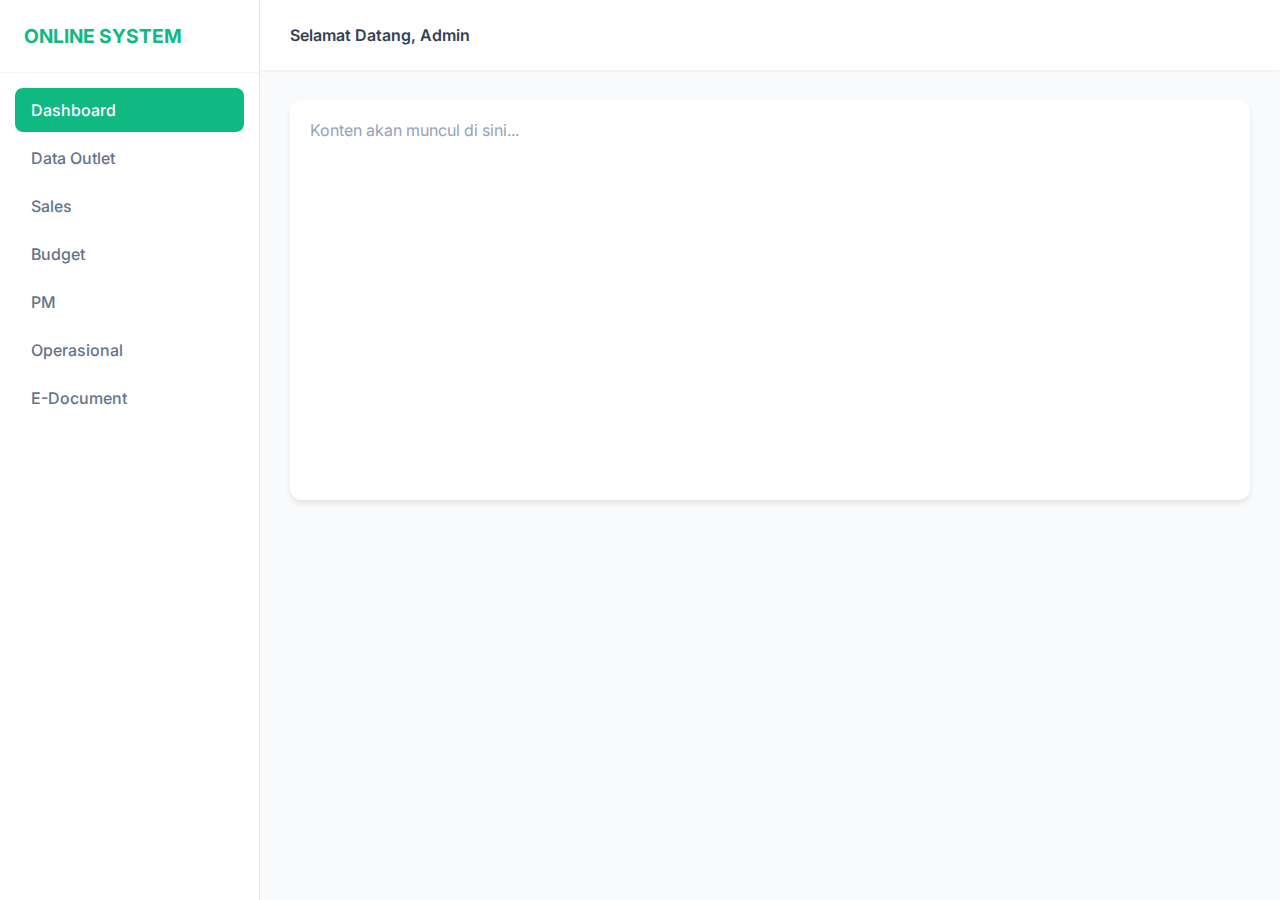
<file: Index.html>
<!DOCTYPE html>
<html lang="id">
<head>
    <meta charset="UTF-8">
    <meta name="viewport" content="width=device-width, initial-scale=1.0">
    <title>Online System Modern</title>
    <link href="https://fonts.googleapis.com/css2?family=Inter:wght@400;500;600&display=swap" rel="stylesheet">
    <style>
        * { margin: 0; padding: 0; box-sizing: border-box; font-family: 'Inter', sans-serif; }
        
        body { display: flex; background-color: #f8fafc; color: #334155; min-height: 100vh; }

        /* Sidebar Styling */
        .sidebar { width: 260px; background-color: #ffffff; border-right: 1px solid #e2e8f0; display: flex; flex-direction: column; }
        
        .sidebar-header { padding: 24px; font-weight: 700; color: #10b981; font-size: 1.2rem; border-bottom: 1px solid #f1f5f9; }

        .menu-list { padding: 15px; list-style: none; }
        
        .menu-item { 
            padding: 12px 16px; 
            margin-bottom: 4px; 
            border-radius: 8px; 
            cursor: pointer; 
            transition: all 0.3s;
            font-weight: 500;
            color: #64748b;
        }

        .menu-item:hover { background-color: #f0fdf4; color: #10b981; }
        .menu-item.active { background-color: #10b981; color: white; }

        /* Main Content */
        .main-content { flex: 1; display: flex; flex-direction: column; }
        
        header { 
            height: 70px; 
            background: white; 
            display: flex; 
            align-items: center; 
            padding: 0 30px; 
            box-shadow: 0 1px 2px rgba(0,0,0,0.05); 
            font-weight: 600;
        }

        .content-area { padding: 30px; }
        
        .card { 
            background: white; 
            padding: 20px; 
            border-radius: 12px; 
            box-shadow: 0 4px 6px -1px rgba(0, 0, 0, 0.1);
            min-height: 400px;
        }
    </style>
</head>
<body>

    <div class="sidebar">
        <div class="sidebar-header">ONLINE SYSTEM</div>
        <ul class="menu-list">
            <li class="menu-item active">Dashboard</li>
            <li class="menu-item">Data Outlet</li>
            <li class="menu-item">Sales</li>
            <li class="menu-item">Budget</li>
            <li class="menu-item">PM</li>
            <li class="menu-item">Operasional</li>
            <li class="menu-item">E-Document</li>
        </ul>
    </div>

    <div class="main-content">
        <header>Selamat Datang, Admin</header>
        <div class="content-area">
            <div class="card">
                <p style="color: #94a3b8;">Konten akan muncul di sini...</p>
            </div>
        </div>
    </div>

</body>
</html>
</file>
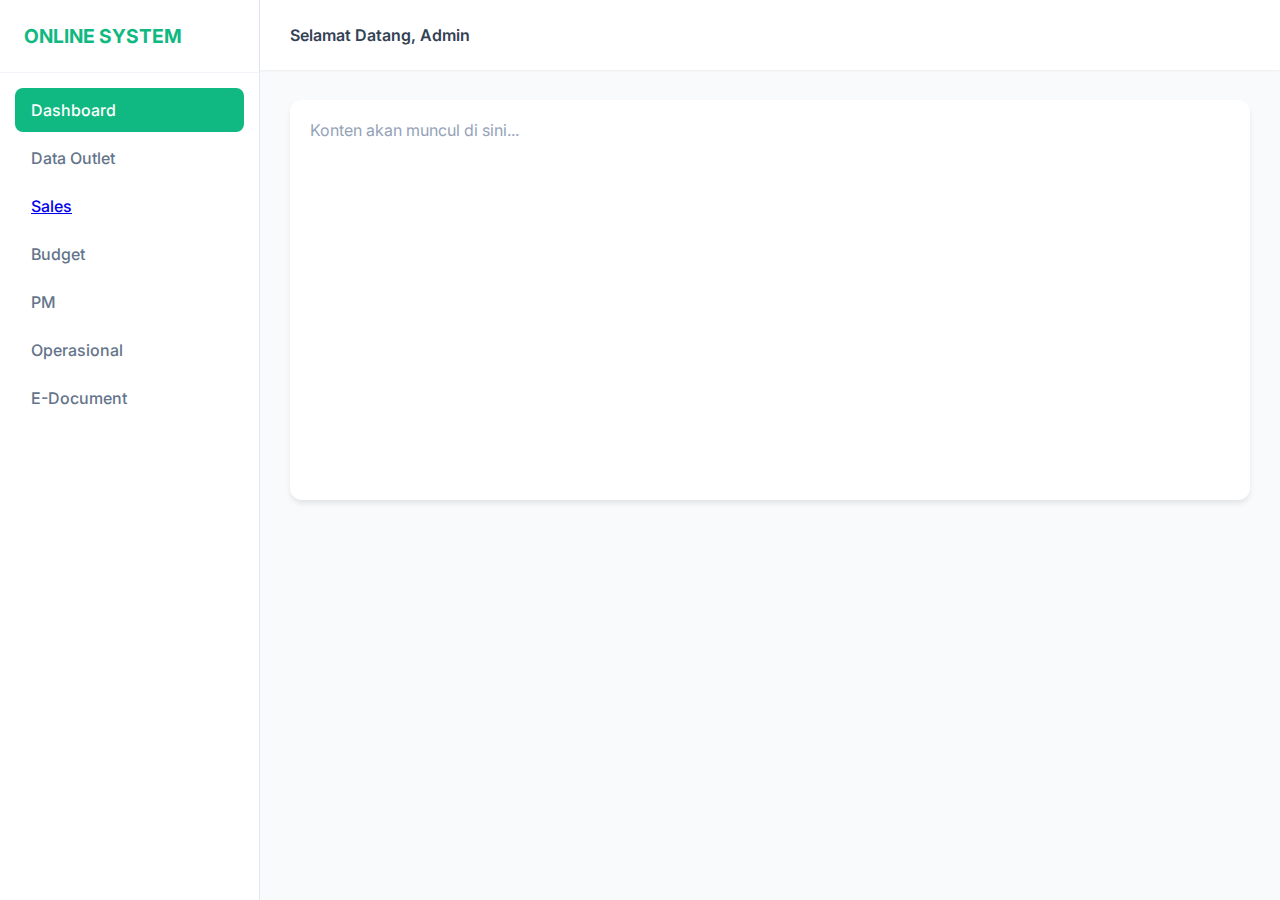
<file: index.html>
<!DOCTYPE html>
<html lang="id">
<head>
    <meta charset="UTF-8">
    <meta name="viewport" content="width=device-width, initial-scale=1.0">
    <title>Online System Modern</title>
    <link href="https://fonts.googleapis.com/css2?family=Inter:wght@400;500;600&display=swap" rel="stylesheet">
    <style>
        * { margin: 0; padding: 0; box-sizing: border-box; font-family: 'Inter', sans-serif; }
        
        body { display: flex; background-color: #f8fafc; color: #334155; min-height: 100vh; }

        /* Sidebar Styling */
        .sidebar { width: 260px; background-color: #ffffff; border-right: 1px solid #e2e8f0; display: flex; flex-direction: column; }
        
        .sidebar-header { padding: 24px; font-weight: 700; color: #10b981; font-size: 1.2rem; border-bottom: 1px solid #f1f5f9; }

        .menu-list { padding: 15px; list-style: none; }
        
        .menu-item { 
            padding: 12px 16px; 
            margin-bottom: 4px; 
            border-radius: 8px; 
            cursor: pointer; 
            transition: all 0.3s;
            font-weight: 500;
            color: #64748b;
        }

        .menu-item:hover { background-color: #f0fdf4; color: #10b981; }
        .menu-item.active { background-color: #10b981; color: white; }

        /* Main Content */
        .main-content { flex: 1; display: flex; flex-direction: column; }
        
        header { 
            height: 70px; 
            background: white; 
            display: flex; 
            align-items: center; 
            padding: 0 30px; 
            box-shadow: 0 1px 2px rgba(0,0,0,0.05); 
            font-weight: 600;
        }

        .content-area { padding: 30px; }
        
        .card { 
            background: white; 
            padding: 20px; 
            border-radius: 12px; 
            box-shadow: 0 4px 6px -1px rgba(0, 0, 0, 0.1);
            min-height: 400px;
        }
    </style>
</head>
<body>

    <div class="sidebar">
        <div class="sidebar-header">ONLINE SYSTEM</div>
        <ul class="menu-list">
            <li class="menu-item active">Dashboard</li>
            <li class="menu-item">Data Outlet</li>
            <li class="menu-item"> <a href="sales.html">Sales</a></li>
            <li class="menu-item">Budget</li>
            <li class="menu-item">PM</li>
            <li class="menu-item">Operasional</li>
            <li class="menu-item">E-Document</li>
        </ul>
    </div>

    <div class="main-content">
        <header>Selamat Datang, Admin</header>
        <div class="content-area">
            <div class="card">
                <p style="color: #94a3b8;">Konten akan muncul di sini...</p>
            </div>
        </div>
    </div>

</body>
</html>
</file>
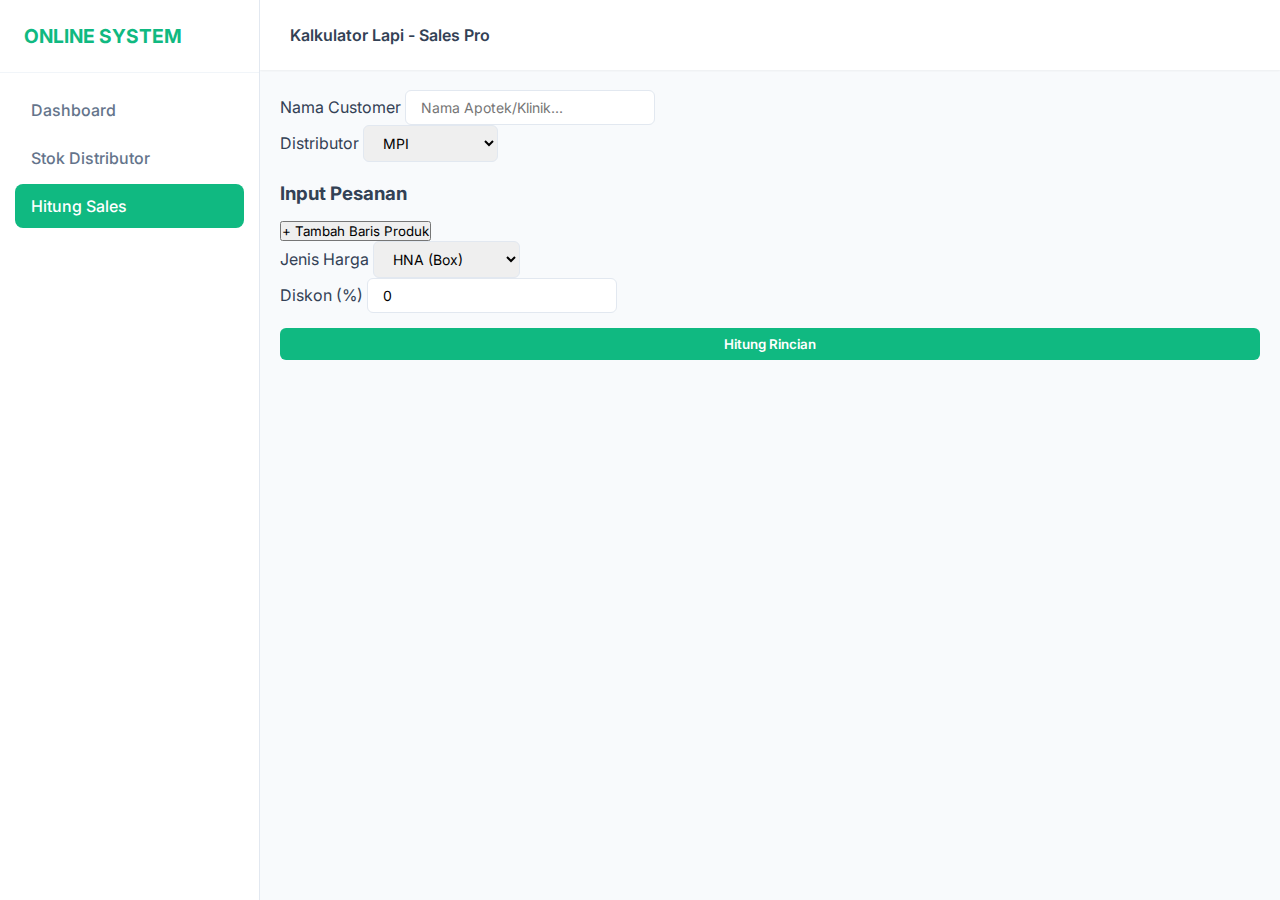
<file: hitung-sales.html>
<!DOCTYPE html>
<html lang="id">
<head>
    <meta charset="UTF-8">
    <meta name="viewport" content="width=device-width, initial-scale=1.0">
    <title>Hitung Sales - Web SMD 2026</title>
    <link href="https://fonts.googleapis.com/css2?family=Inter:wght@400;500;600;700&display=swap" rel="stylesheet">
    <link rel="stylesheet" href="style.css">
    <style>
        /* CSS KHUSUS UNTUK TAMPILAN PDF (PRINT) */
        @media print {
            @page { margin: 1cm; }
            body { background: white; font-family: 'Arial', sans-serif; }
            .sidebar, .btn-add-modern, .calc-settings, .btn-go, .btn-del-mini, .action-buttons-modern, header, .customer-section-modern, h3 {
                display: none !important;
            }
            .main-content { margin: 0 !important; padding: 0 !important; }
            .card { border: none !important; box-shadow: none !important; padding: 0 !important; }
            #printHeader { display: block !important; margin-bottom: 20px; border-bottom: 2px solid #000; padding-bottom: 10px; }
            #printSignature { display: block !important; margin-top: 40px; text-align: right; }
            .modern-table.border-vertical { width: 100%; border: 1px solid #000 !important; }
            .modern-table.border-vertical th, .modern-table.border-vertical td { border: 1px solid #000 !important; color: #000 !important; padding: 8px; }
            .summary-grid-modern { border: 1px solid #000; background: none !important; display: flex !important; justify-content: space-between; }
            .net-label { color: #000 !important; border-top: 1px solid #000; }
        }
        
        #printHeader, #printSignature { display: none; }
    </style>
</head>
<body>

    <div class="sidebar">
        <div class="sidebar-header">ONLINE SYSTEM</div>
        <ul class="menu-list">
            <li><a href="index.html" class="menu-item">Dashboard</a></li>
            <li><a href="stok-distributor.html" class="menu-item">Stok Distributor</a></li>
            <li><a href="hitung-sales.html" class="menu-item active">Hitung Sales</a></li>
        </ul>
    </div>

    <div class="main-content">
        <div id="printHeader">
            <div style="display: flex; justify-content: space-between; align-items: flex-end;">
                <div>
                    <h2 style="margin:0; font-size: 1.5rem;">SURAT PESANAN (SP)</h2>
                    <p style="margin:5px 0; font-weight:bold;">Customer: <span id="displayCustomerName">-</span></p>
                    <p style="margin:0;">Distributor: <span id="displayDistributor">-</span></p>
                </div>
                <div style="text-align: right;">
                    <p style="margin:0; font-weight:bold;" id="displayNota">NO: -</p>
                    <p style="margin:5px 0;" id="displayDate">Tanggal: -</p>
                </div>
            </div>
        </div>

        <header>
            <span>Kalkulator Lapi - Sales Pro</span>
        </header>
        
        <div class="content-area">
            <div class="card" style="margin-bottom: 20px;">
                <div class="customer-section-modern">
                    <div class="input-group">
                        <label>Nama Customer</label>
                        <input type="text" id="customerName" class="url-bar" placeholder="Nama Apotek/Klinik...">
                    </div>
                    <div class="input-group">
                        <label>Distributor</label>
                        <select id="distributorSelect" class="url-bar">
                            <option value="MPI">MPI</option>
                            <option value="Kalista">Kalista</option>
                            <option value="Penta Valent">Penta Valent</option>
                        </select>
                    </div>
                </div>
            </div>

            <div class="card" style="margin-bottom: 20px;">
                <h3 style="margin-bottom: 15px;">Input Pesanan</h3>
                <div id="productsContainer"></div>
                <button class="btn-add-modern" onclick="addProductRow()">+ Tambah Baris Produk</button>
                
                <div class="calc-settings">
                    <div class="input-group">
                        <label>Jenis Harga</label>
                        <select id="hargaType" class="url-bar">
                            <option value="hna">HNA (Box)</option>
                            <option value="harga_tab">Harga per Tab</option>
                        </select>
                    </div>
                    <div class="input-group">
                        <label>Diskon (%)</label>
                        <input type="number" id="discountInput" class="url-bar" value="0">
                    </div>
                </div>
                <button class="btn-go" style="width: 100%; margin-top: 15px;" onclick="calculate(true)">Hitung Rincian</button>
            </div>

            <div id="resultsArea" style="display:none;">
                <div class="card">
                    <table class="modern-table border-vertical">
                        <thead>
                            <tr>
                                <th>Type - Divisi</th>
                                <th>Produk</th>
                                <th>Qty</th>
                                <th>Harga Satuan</th>
                                <th>Total HNA</th>
                            </tr>
                        </thead>
                        <tbody id="tableBody"></tbody>
                    </table>

                    <div class="summary-grid-modern">
                        <div>
                            <div class="sum-line">Oral: <span id="sumOral">0</span></div>
                            <div class="sum-line">Injeksi: <span id="sumInjeksi">0</span></div>
                            <div class="sum-line highlight">BRANDED (O+I): <span id="sumBranded">0</span></div>
                            <div class="sum-line">Generik: <span id="sumGenerik">0</span></div>
                            <div class="sum-line">Farma Pure: <span id="sumFarmaPure">0</span></div>
                            <div class="sum-line">Medika: <span id="sumMedika">0</span></div>
                            <div class="sum-line">Farmed: <span id="sumFarmed">0</span></div>
                            <div class="sum-line cn-box">CN (Disc): <span id="sumCN">0</span></div>
                        </div>

                        <div class="grand-total-modern">
                            <div>TOTAL HNA: <span id="grandTotalHna">0</span></div>
                            <div>+PPN 11%: <span id="totalPpn">0</span></div>
                            <div class="net-label">NET: <span id="totalNet">0</span></div>
                        </div>
                    </div>

                    <div id="printSignature">
                        <p style="margin-bottom: 60px;">Hormat Kami,</p>
                        <p>( __________________________ )</p>
                        <p style="font-size: 0.8rem;">Stempel & Tanda tangan</p>
                    </div>

                    <div class="action-buttons-modern">
                        <button class="btn-go" style="background: #3b82f6; flex: 1;" onclick="preparePrint()">Simpan PDF</button>
                        <button class="btn-go" style="background: #64748b; flex: 1;" onclick="resetAll()">Reset</button>
                    </div>
                </div>
            </div>
        </div>
    </div>

    <datalist id="productList"></datalist>

    <script>
        let productDatabase = [];

        function cleanNumber(str) {
            if (!str) return 0;
            let clean = str.replace(/\./g, '').replace(',', '.');
            return parseFloat(clean) || 0;
        }

        function formatNumber(num) {
            return Math.round(num).toLocaleString('id-ID');
        }

        function generateNota() {
            const now = new Date();
            return `SP-${now.getFullYear()}${String(now.getMonth()+1).padStart(2,'0')}${String(now.getDate()).padStart(2,'0')}-${String(now.getHours()).padStart(2,'0')}${String(now.getMinutes()).padStart(2,'0')}`;
        }

        function loadData() {
            const url = "https://raw.githubusercontent.com/Wispher15/Websmd/refs/heads/main/Harganov25.csv";
            fetch(url).then(res => res.text()).then(data => {
                const lines = data.split("\n").slice(1);
                let options = "";
                lines.forEach(line => {
                    const cols = line.split(",");
                    if (cols.length >= 7) {
                        const prod = {
                            kode: cols[0].trim(), nama: cols[1].trim(), hna: cleanNumber(cols[2]),
                            divisi: cols[5].trim().toUpperCase(), type: cols[6].trim().toUpperCase(), harga_tab: cleanNumber(cols[4])
                        };
                        productDatabase.push(prod);
                        options += `<option value="${prod.nama} (${prod.kode})">`;
                    }
                });
                document.getElementById('productList').innerHTML = options;
                loadHistory();
            });
        }

        function addProductRow(v = "", q = 1) {
            const id = Date.now() + Math.random();
            const html = `<div class="product-row-modern" id="row-${id}">
                <input type="text" list="productList" class="url-bar prod-input" value="${v}" placeholder="Cari Produk...">
                <input type="number" class="url-bar qty-input" value="${q}" style="width: 80px; text-align: center;">
                <button class="btn-del-mini" onclick="document.getElementById('row-${id}').remove()">✕</button>
            </div>`;
            document.getElementById('productsContainer').insertAdjacentHTML('beforeend', html);
        }

        function calculate(isManual) {
            let totals = { oral: 0, injeksi: 0, generik: 0, farma: 0, medika: 0, farmaPure: 0, grandHna: 0 };
            const hType = document.getElementById('hargaType').value;
            const dInput = parseFloat(document.getElementById('discountInput').value) || 0;
            let tableHtml = '';

            document.querySelectorAll('.product-row-modern').forEach(row => {
                const val = row.querySelector('.prod-input').value;
                const qty = parseFloat(row.querySelector('.qty-input').value) || 0;
                const p = productDatabase.find(i => `${i.nama} (${i.kode})` === val || i.nama === val);

                if (p && qty > 0) {
                    const price = (hType === 'hna') ? p.hna : p.harga_tab;
                    const lineHna = price * qty;
                    tableHtml += `<tr><td>${p.type}-${p.divisi}</td><td>${p.nama}</td><td>${qty}</td><td>${formatNumber(price)}</td><td>${formatNumber(lineHna)}</td></tr>`;
                    
                    if (p.type.includes('ORAL')) totals.oral += lineHna;
                    if (p.type.includes('INJEKSI')) totals.injeksi += lineHna;
                    if (p.type.includes('GENERIK')) totals.generik += lineHna;
                    if (p.divisi === 'FARMA') { totals.farma += lineHna; if (!p.type.includes('GENERIK')) totals.farmaPure += lineHna; }
                    if (p.divisi === 'MEDIKA') totals.medika += lineHna;
                    totals.grandHna += lineHna;
                }
            });

            document.getElementById('tableBody').innerHTML = tableHtml;
            document.getElementById('sumOral').innerText = formatNumber(totals.oral);
            document.getElementById('sumInjeksi').innerText = formatNumber(totals.injeksi);
            document.getElementById('sumBranded').innerText = formatNumber(totals.oral + totals.injeksi);
            document.getElementById('sumGenerik').innerText = formatNumber(totals.generik);
            document.getElementById('sumFarmaPure').innerText = formatNumber(totals.farmaPure);
            document.getElementById('sumMedika').innerText = formatNumber(totals.medika);
            document.getElementById('sumFarmed').innerText = formatNumber(totals.farma + totals.medika);
            document.getElementById('sumCN').innerText = formatNumber(totals.grandHna * (dInput/100));
            document.getElementById('grandTotalHna').innerText = formatNumber(totals.grandHna);
            document.getElementById('totalPpn').innerText = formatNumber(totals.grandHna * 1.11);
            document.getElementById('totalNet').innerText = formatNumber((totals.grandHna * 1.11) * (1 - (dInput/100)));
            
            if (tableHtml !== "") {
                document.getElementById('resultsArea').style.display = 'block';
                if (isManual) saveHistory();
            }
        }

        function saveHistory() {
            let hist = [];
            document.querySelectorAll('.product-row-modern').forEach(row => {
                hist.push({ v: row.querySelector('.prod-input').value, q: row.querySelector('.qty-input').value });
            });
            localStorage.setItem('lapi_hist_v2', JSON.stringify(hist));
            localStorage.setItem('lapi_cust', document.getElementById('customerName').value);
            localStorage.setItem('lapi_dist', document.getElementById('distributorSelect').value);
        }

        function loadHistory() {
            document.getElementById('customerName').value = localStorage.getItem('lapi_cust') || "";
            document.getElementById('distributorSelect').value = localStorage.getItem('lapi_dist') || "MPI";
            const saved = localStorage.getItem('lapi_hist_v2');
            if (saved) { JSON.parse(saved).forEach(item => addProductRow(item.v, item.q)); calculate(false); } 
            else { addProductRow(); }
        }

        function preparePrint() {
            document.getElementById('displayCustomerName').innerText = document.getElementById('customerName').value || "UMUM";
            document.getElementById('displayDistributor').innerText = document.getElementById('distributorSelect').value;
            document.getElementById('displayNota').innerText = "NO: " + generateNota();
            document.getElementById('displayDate').innerText = "Tanggal: " + new Date().toLocaleDateString('id-ID');
            window.print();
        }

        function resetAll() { if (confirm("Reset data?")) { localStorage.clear(); location.reload(); } }
        window.onload = loadData;
    </script>
</body>
</html>
</file>
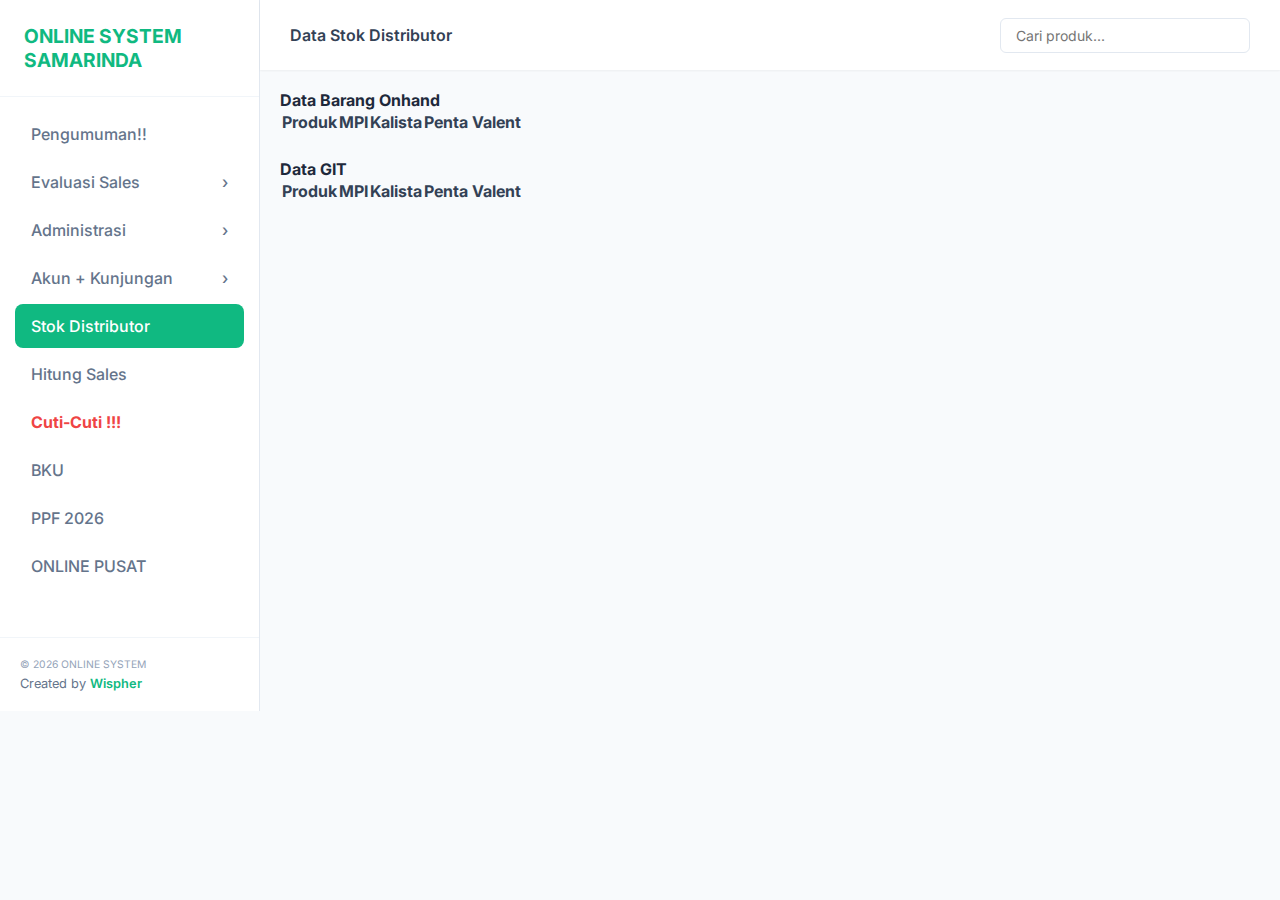
<file: stok-distributor.html>
<!DOCTYPE html>
<html lang="id">
<head>
    <meta charset="UTF-8">
    <meta name="viewport" content="width=device-width, initial-scale=1.0">
    <title>Stok Distributor - Web SMD 2026</title>
    <link href="https://fonts.googleapis.com/css2?family=Inter:wght@400;500;600;700&display=swap" rel="stylesheet">
    <link rel="stylesheet" href="style.css">
</head>
<body>

    <main-sidebar></main-sidebar>

    <div class="main-content">
        <header>
            <div class="header-left">
                <span>Data Stok Distributor</span>
            </div>
            <div class="search-container">
                <input type="text" id="productFilter" class="url-bar" placeholder="Cari produk...">
            </div>
        </header>
        
        <div class="content-area">
            <div class="card" style="margin-bottom: 25px;">
                <div class="card-title-container">
                    <h2 style="font-size: 1rem; color: #1e293b;">Data Barang Onhand</h2>
                </div>
                <div style="overflow-x: auto;">
                    <table id="onhandTable" class="modern-table">
                        <thead>
                            <tr>
                                <th>Produk</th>
                                <th>MPI</th>
                                <th>Kalista</th>
                                <th>Penta Valent</th>
                            </tr>
                        </thead>
                        <tbody></tbody>
                    </table>
                </div>
            </div>

            <div class="card">
                <div class="card-title-container">
                    <h2 style="font-size: 1rem; color: #1e293b;">Data GIT</h2>
                </div>
                <div style="overflow-x: auto;">
                    <table id="gitTable" class="modern-table">
                        <thead>
                            <tr>
                                <th>Produk</th>
                                <th>MPI</th>
                                <th>Kalista</th>
                                <th>Penta Valent</th>
                            </tr>
                        </thead>
                        <tbody></tbody>
                    </table>
                </div>
            </div>
        </div>
    </div>

    <script src="sidebar-element.js"></script>

    <script>
        let allData = [];

        function loadCSV() {
            fetch('https://raw.githubusercontent.com/TIMSMD24/DataSMD/main/stok.csv')
                .then(response => response.text())
                .then(data => {
                    const rows = data.split('\n');
                    for (let i = 1; i < rows.length; i++) {
                        const cells = rows[i].split(',');
                        if (cells.length === 4) allData.push(cells);
                    }
                    filterData();
                })
                .catch(error => console.error('Gagal memuat data CSV:', error));
        }

        function displayTables(filteredData) {
            const onhandBody = document.querySelector('#onhandTable tbody');
            const gitBody = document.querySelector('#gitTable tbody');
            onhandBody.innerHTML = ''; 
            gitBody.innerHTML = '';

            const products = {};
            filteredData.forEach(row => {
                const [dist, product, onhand, git] = row;
                if (!products[product]) {
                    products[product] = {
                        MPI: { onhand: 0, git: 0 }, KLP: { onhand: 0, git: 0 }, PVL: { onhand: 0, git: 0 }
                    };
                }
                if(products[product][dist.trim()]) {
                    products[product][dist.trim()].onhand = parseInt(onhand, 10) || 0;
                    products[product][dist.trim()].git = parseInt(git, 10) || 0;
                }
            });

            for (const product in products) {
                const trO = document.createElement('tr');
                const trG = document.createElement('tr');
                
                trO.innerHTML = `<td><strong>${product}</strong></td>`;
                trG.innerHTML = `<td><strong>${product}</strong></td>`;

                ['MPI', 'KLP', 'PVL'].forEach(dist => {
                    const vo = products[product][dist].onhand;
                    const vg = products[product][dist].git;
                    
                    trO.innerHTML += `<td class="${vo <= 0 ? 'low-stock' : ''}">${vo}</td>`;
                    trG.innerHTML += `<td class="${vg <= 0 ? 'low-stock' : ''}">${vg}</td>`;
                });

                onhandBody.appendChild(trO);
                gitBody.appendChild(trG);
            }
        }

        function filterData() {
            const input = document.getElementById('productFilter').value.toUpperCase();
            const filtered = allData.filter(row => row[1].toUpperCase().includes(input));
            displayTables(filtered);
        }

        document.getElementById('productFilter').addEventListener('input', filterData);
        window.onload = loadCSV;
    </script>
</body>
</html>
</file>
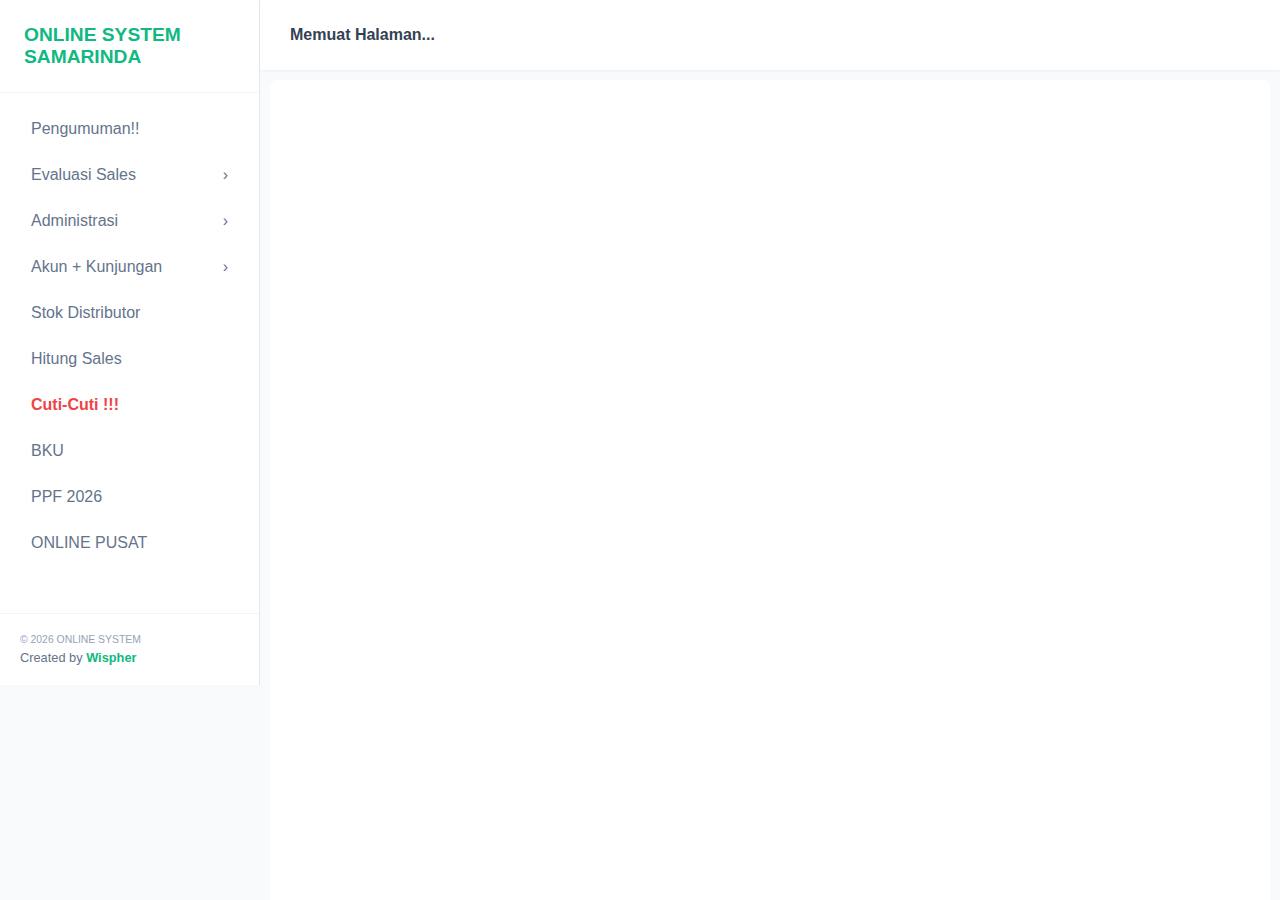
<file: View.html>
<!DOCTYPE html>
<html lang="id">
<head>
    <meta charset="UTF-8">
    <meta name="viewport" content="width=device-width, initial-scale=1.0">
    <title>Sistem Online SMD</title>
    <link rel="stylesheet" href="style.css">
    <style>
        .iframe-container {
            width: 100%;
            height: calc(100vh - 70px); /* Mengurangi tinggi header */
            border: none;
            border-radius: 8px;
            overflow: hidden;
            background: #fff;
        }
        iframe {
            width: 100%;
            height: 100%;
            border: none;
        }
    </style>
</head>
<body>
    <main-sidebar></main-sidebar>

    <div class="main-content">
        <header>
            <span id="page-title">Memuat Halaman...</span>
        </header>
        
        <div class="content-area" style="padding: 10px;">
            <div class="iframe-container">
                <iframe id="main-frame" src=""></iframe>
            </div>
        </div>
    </div>

    <script src="sidebar-element.js"></script>
    <script>
        // Mengambil URL dari parameter link di browser
        const params = new URLSearchParams(window.location.search);
        const targetUrl = params.get('url');
        const title = params.get('title');

        if (targetUrl) {
            document.getElementById('main-frame').src = targetUrl;
        }
        if (title) {
            document.getElementById('page-title').innerText = decodeURIComponent(title);
        }
    </script>
</body>
</html>
</file>
<file: style.css>
/* Dasar & Tipografi */
* { 
    margin: 0; 
    padding: 0; 
    box-sizing: border-box; 
    font-family: 'Inter', sans-serif; 
}

body { 
    display: flex; 
    background-color: #f8fafc; 
    color: #334155; 
    min-height: 100vh; 
    overflow: hidden; /* Mencegah scroll double di luar main content */
}

/* Sidebar */
.sidebar { 
    width: 260px; 
    background-color: #ffffff; 
    border-right: 1px solid #e2e8f0; 
    display: flex; 
    flex-direction: column; 
    flex-shrink: 0;
    z-index: 10;
}

.sidebar-header { 
    padding: 24px; 
    font-weight: 700; 
    color: #10b981; 
    font-size: 1.2rem; 
    border-bottom: 1px solid #f1f5f9; 
}

/* Menu & Submenu */
.menu-list { 
    padding: 15px; 
    list-style: none; 
}

.menu-item-wrapper { 
    position: relative; 
}

.menu-item { 
    padding: 12px 16px; 
    margin-bottom: 4px; 
    border-radius: 8px; 
    cursor: pointer; 
    transition: all 0.3s; 
    font-weight: 500; 
    color: #64748b; 
    text-decoration: none; 
    display: flex;
    justify-content: space-between;
    align-items: center;
}

.menu-item:hover { 
    background-color: #f0fdf4; 
    color: #10b981; 
}

.menu-item.active { 
    background-color: #10b981; 
    color: white; 
}

/* Sub-menu (Muncul ke Samping) */
.submenu {
    display: none;
    position: absolute;
    left: 100%;
    top: 0;
    background: #ffffff;
    min-width: 220px;
    box-shadow: 10px 10px 20px rgba(0,0,0,0.1);
    border-radius: 8px;
    list-style: none;
    padding: 10px;
    z-index: 100;
    border: 1px solid #e2e8f0;
}

.menu-item-wrapper:hover .submenu {
    display: block;
}

.submenu-item {
    padding: 10px 15px;
    color: #64748b;
    text-decoration: none;
    display: block;
    font-size: 0.85rem;
    border-radius: 6px;
    transition: 0.2s;
}

.submenu-item:hover {
    background-color: #f0fdf4;
    color: #10b981;
}

/* Main Content Area */
.main-content { 
    flex: 1; 
    display: flex; 
    flex-direction: column; 
    height: 100vh;
}

header { 
    height: 70px; 
    background: white; 
    display: flex; 
    align-items: center; 
    padding: 0 30px; 
    box-shadow: 0 1px 2px rgba(0,0,0,0.05); 
    font-weight: 600;
    justify-content: space-between;
}

.content-area { 
    padding: 20px; 
    flex: 1;
    overflow-y: auto;
}

/* Mini Browser Styling */
.card-browser { 
    background: white; 
    padding: 15px; 
    border-radius: 12px; 
    box-shadow: 0 4px 6px -1px rgba(0, 0, 0, 0.1); 
    height: 100%;
    display: flex;
    flex-direction: column;
}

.browser-toolbar {
    display: flex;
    gap: 10px;
    margin-bottom: 15px;
    background: #f1f5f9;
    padding: 8px;
    border-radius: 8px;
}

.url-bar {
    flex: 1;
    padding: 8px 15px;
    border: 1px solid #e2e8f0;
    border-radius: 6px;
    outline: none;
    font-size: 14px;
}

.btn-go {
    padding: 8px 20px;
    background: #10b981;
    color: white;
    border: none;
    border-radius: 6px;
    cursor: pointer;
    font-weight: 600;
}

.btn-go:hover { background: #059669; }

#miniBrowserFrame {
    width: 100%;
    flex: 1;
    border: 1px solid #e2e8f0;
    border-radius: 6px;
    background: #fff;
}
</file>
